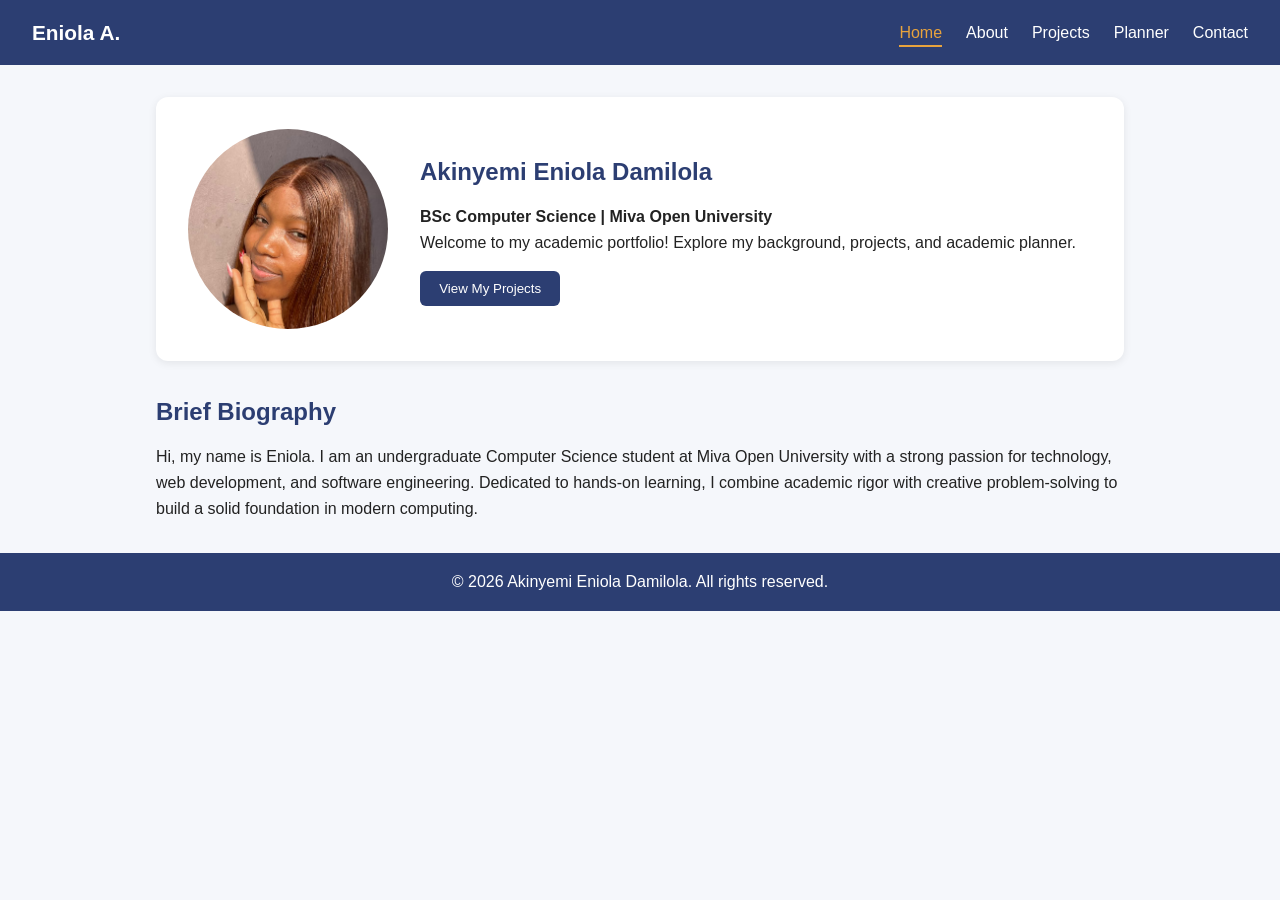
<file: index.html>
<!DOCTYPE html>
<html lang="en">
<head>
  <meta charset="UTF-8">
  <meta name="viewport" content="width=device-width, initial-scale=1.0">
  <meta name="description" content="Academic portfolio of Akinyemi Eniola Damilola, BSc Computer Science student">
  <title>Eniola Akinyemi | Portfolio</title>
  <link rel="stylesheet" href="css/style.css">
</head>
<body>

  <header>
    <nav>
      <span class="logo">Eniola A.</span>
      <ul>
        <li><a href="index.html" class="active">Home</a></li>
        <li><a href="about.html">About</a></li>
        <li><a href="projects.html">Projects</a></li>
        <li><a href="planner.html">Planner</a></li>
        <li><a href="contact.html">Contact</a></li>
      </ul>
    </nav>
  </header>

  <main>
    <section class="hero">
      <img src="images/profile.jpg.jpeg" alt="Photograph of Akinyemi Eniola Damilola">
      <div>
        <h1>Akinyemi Eniola Damilola</h1>
        <p><strong>BSc Computer Science | Miva Open University</strong></p>
        <p>Welcome to my academic portfolio! Explore my background, projects, and academic planner.</p>
        <p><a href="projects.html"><button type="button">View My Projects</button></a></p>
      </div>
    </section>

    <section>
      <h2>Brief Biography</h2>
      <p>
        Hi, my name is Eniola. I am an undergraduate Computer Science student at
        Miva Open University with a strong passion for technology, web development,
        and software engineering. Dedicated to hands-on learning, I combine academic
        rigor with creative problem-solving to build a solid foundation in modern computing.
      </p>
    </section>
  </main>

  <footer>
    <p>&copy; 2026 Akinyemi Eniola Damilola. All rights reserved.</p>
  </footer>

</body>
</html>
</file>
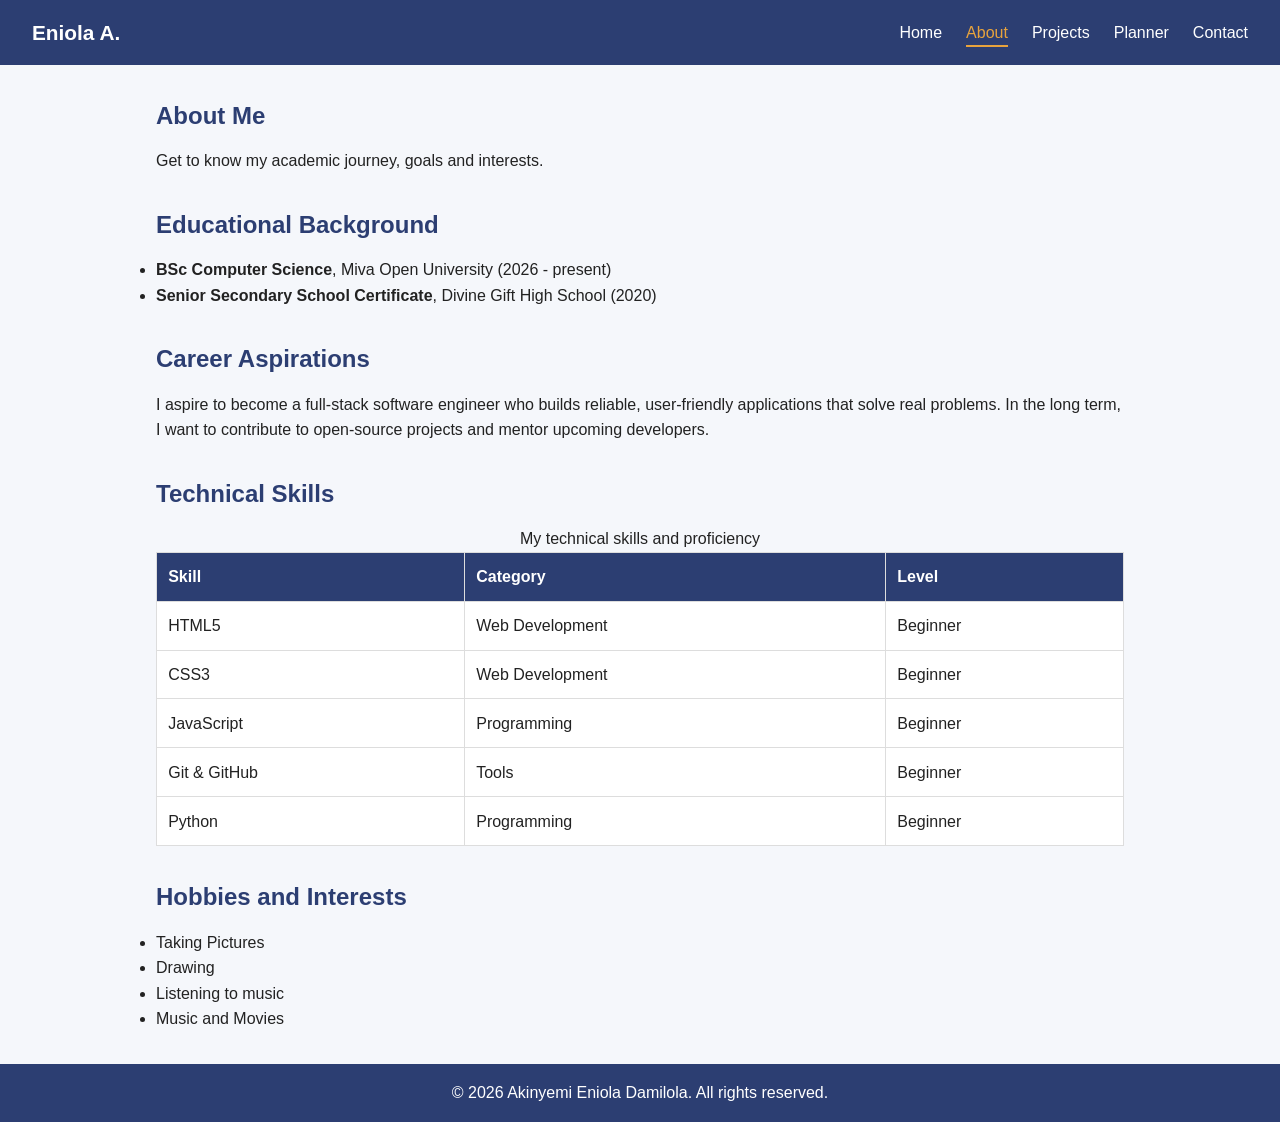
<file: about.html>
<!DOCTYPE html>
<html lang="en">
<head>
  <meta charset="UTF-8">
  <meta name="viewport" content="width=device-width, initial-scale=1.0">
  <meta name="description" content="About Akinyemi Eniola Damilola: education, skills and interests">
  <title>About Me | Eniola Akinyemi</title>
  <link rel="stylesheet" href="css/style.css">
</head>
<body>

  <header>
    <nav>
      <span class="logo">Eniola A.</span>
      <ul>
        <li><a href="index.html">Home</a></li>
        <li><a href="about.html" class="active">About</a></li>
        <li><a href="projects.html">Projects</a></li>
        <li><a href="planner.html">Planner</a></li>
        <li><a href="contact.html">Contact</a></li>
      </ul>
    </nav>
  </header>

  <main>
    <section>
      <h1>About Me</h1>
      <p>Get to know my academic journey, goals and interests.</p>
    </section>

    <section>
      <h2>Educational Background</h2>
      <ul>
        <li><strong>BSc Computer Science</strong>, Miva Open University (2026 - present)</li>
        <li><strong>Senior Secondary School Certificate</strong>, Divine Gift High School (2020)</li>
      </ul>
    </section>

    <section>
      <h2>Career Aspirations</h2>
      <p>
        I aspire to become a full-stack software engineer who builds reliable,
        user-friendly applications that solve real problems. In the long term,
        I want to contribute to open-source projects and mentor upcoming developers.
      </p>
    </section>

    <section>
      <h2>Technical Skills</h2>
      <table>
        <caption>My technical skills and proficiency</caption>
        <thead>
          <tr>
            <th>Skill</th>
            <th>Category</th>
            <th>Level</th>
          </tr>
        </thead>
        <tbody>
          <tr><td>HTML5</td><td>Web Development</td><td>Beginner</td></tr>
          <tr><td>CSS3</td><td>Web Development</td><td>Beginner</td></tr>
          <tr><td>JavaScript</td><td>Programming</td><td>Beginner</td></tr>
          <tr><td>Git &amp; GitHub</td><td>Tools</td><td>Beginner</td></tr>
          <tr><td>Python</td><td>Programming</td><td>Beginner</td></tr>
        </tbody>
      </table>
    </section>

    <section>
      <h2>Hobbies and Interests</h2>
      <ul>
        <li>Taking Pictures</li>
        <li>Drawing</li>
        <li>Listening to music</li>
        <li>Music and Movies</li>
      </ul>
    </section>
  </main>

  <footer>
    <p>&copy; 2026 Akinyemi Eniola Damilola. All rights reserved.</p>
  </footer>

</body>
</html>
</file>
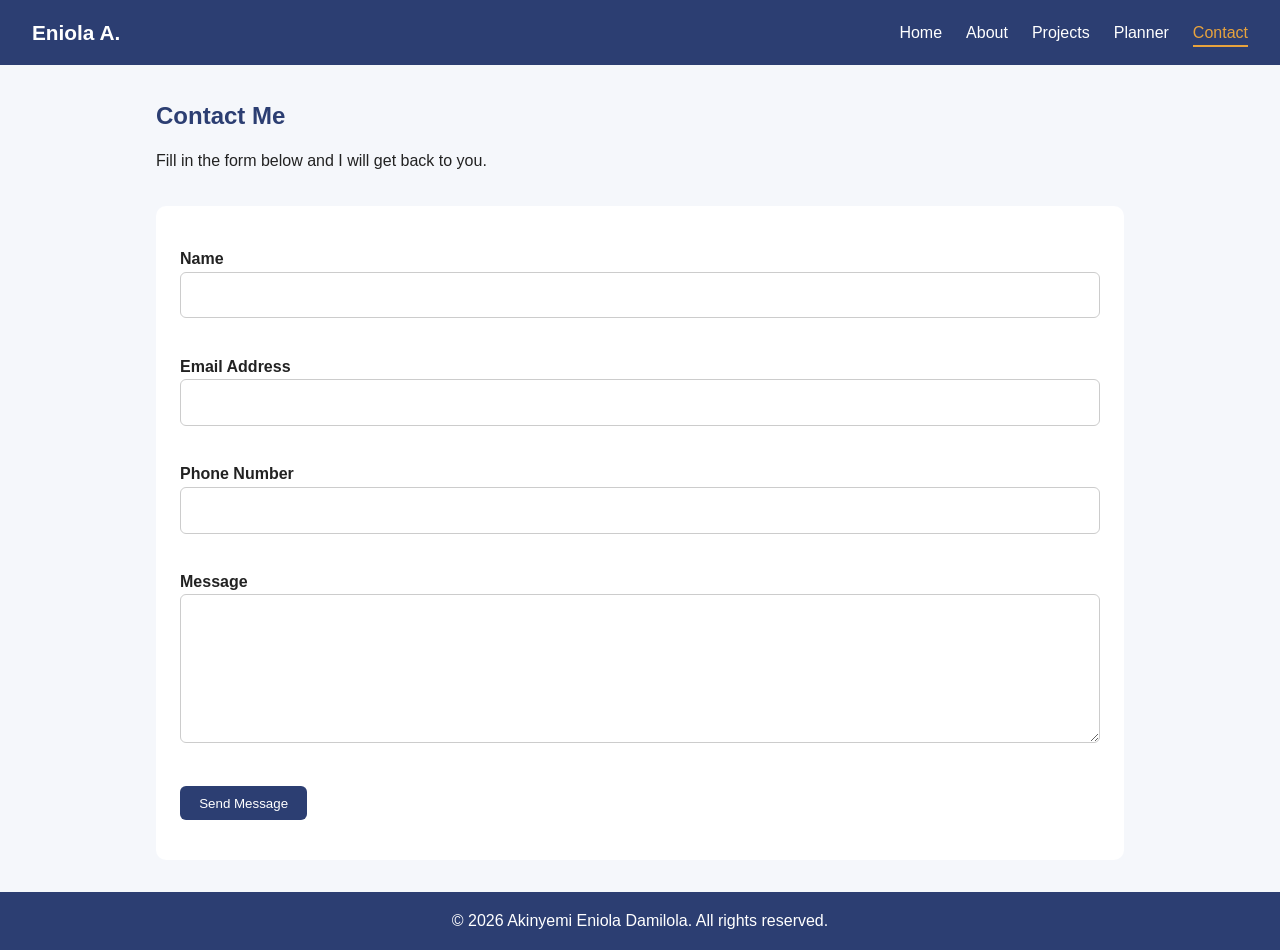
<file: contact.html>
<!DOCTYPE html>
<html lang="en">
<head>
  <meta charset="UTF-8">
  <meta name="viewport" content="width=device-width, initial-scale=1.0">
  <meta name="description" content="Contact Akinyemi Eniola Damilola">
  <title>Contact | Eniola Akinyemi</title>
  <link rel="stylesheet" href="css/style.css">
</head>
<body>

  <header>
    <nav>
      <span class="logo">Eniola A.</span>
      <ul>
        <li><a href="index.html">Home</a></li>
        <li><a href="about.html">About</a></li>
        <li><a href="projects.html">Projects</a></li>
        <li><a href="planner.html">Planner</a></li>
        <li><a href="contact.html" class="active">Contact</a></li>
      </ul>
    </nav>
  </header>

  <main>
    <section>
      <h1>Contact Me</h1>
      <p>Fill in the form below and I will get back to you.</p>
    </section>

    <section>
      <form id="contact-form" novalidate>
        <label for="name">Name</label>
        <input type="text" id="name" name="name">
        <p class="error" id="name-error"></p>

        <label for="email">Email Address</label>
        <input type="email" id="email" name="email">
        <p class="error" id="email-error"></p>

        <label for="phone">Phone Number</label>
        <input type="tel" id="phone" name="phone">
        <p class="error" id="phone-error"></p>

        <label for="message">Message</label>
        <textarea id="message" name="message" rows="5"></textarea>
        <p class="error" id="message-error"></p>

        <button type="submit">Send Message</button>
        <p class="success" id="form-success"></p>
      </form>
    </section>
  </main>

  <footer>
    <p>&copy; 2026 Akinyemi Eniola Damilola. All rights reserved.</p>
  </footer>

  <script src="js/contact.js"></script>
</body>
</html>
</file>
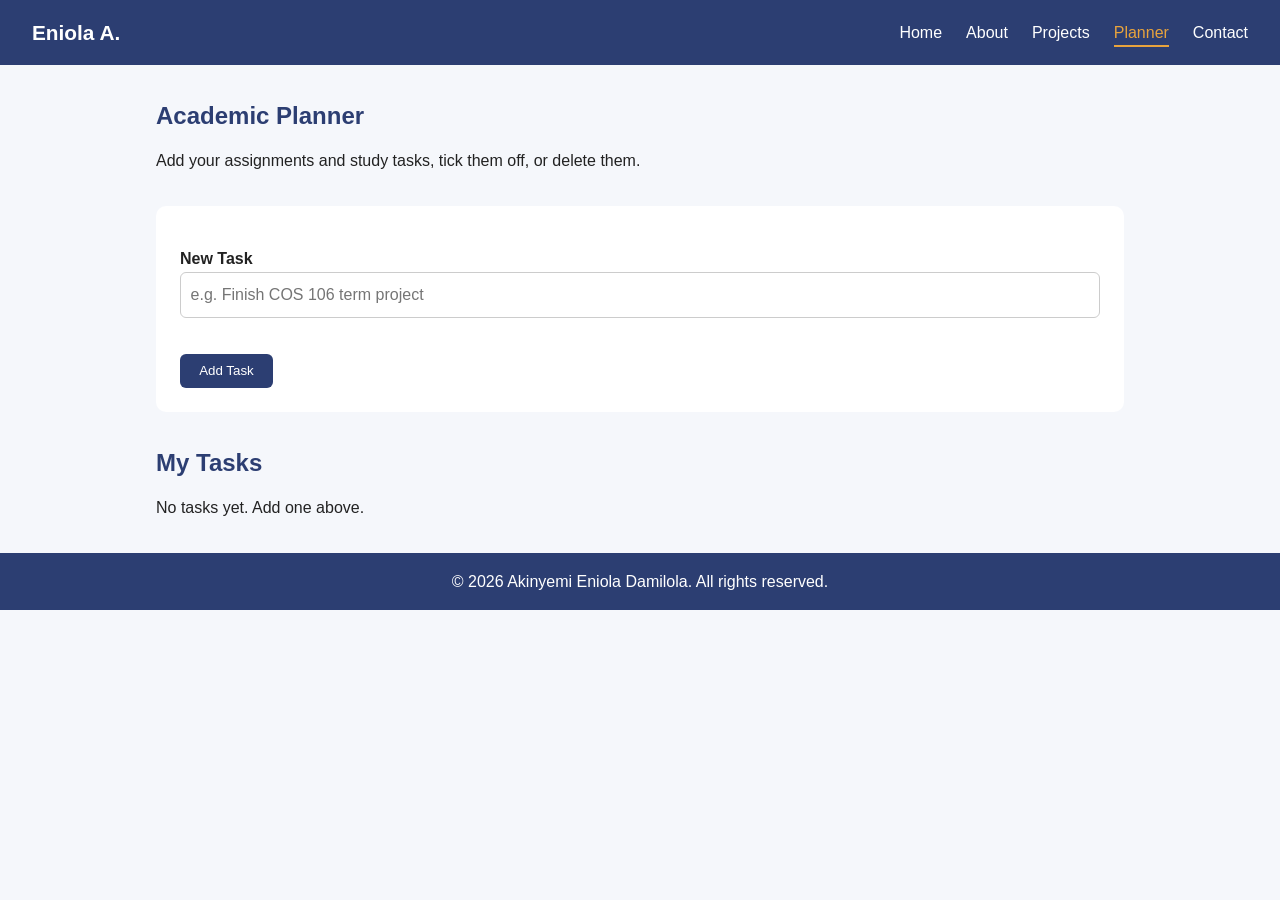
<file: planner.html>
<!DOCTYPE html>
<html lang="en">
<head>
  <meta charset="UTF-8">
  <meta name="viewport" content="width=device-width, initial-scale=1.0">
  <meta name="description" content="Academic planner to manage tasks">
  <title>Academic Planner | Eniola Akinyemi</title>
  <link rel="stylesheet" href="css/style.css">
</head>
<body>

  <header>
    <nav>
      <span class="logo">Eniola A.</span>
      <ul>
        <li><a href="index.html">Home</a></li>
        <li><a href="about.html">About</a></li>
        <li><a href="projects.html">Projects</a></li>
        <li><a href="planner.html" class="active">Planner</a></li>
        <li><a href="contact.html">Contact</a></li>
      </ul>
    </nav>
  </header>

  <main>
    <section>
      <h1>Academic Planner</h1>
      <p>Add your assignments and study tasks, tick them off, or delete them.</p>
    </section>

    <section>
      <form id="task-form">
        <label for="task-input">New Task</label>
        <input type="text" id="task-input" placeholder="e.g. Finish COS 106 term project">
        <p class="error" id="task-error"></p>
        <button type="submit">Add Task</button>
      </form>
    </section>

    <section>
      <h2>My Tasks</h2>
      <p id="task-summary"></p>
      <ul id="task-list" class="task-list"></ul>
    </section>
  </main>

  <footer>
    <p>&copy; 2026 Akinyemi Eniola Damilola. All rights reserved.</p>
  </footer>

  <script src="js/planner.js"></script>
</body>
</html>
</file>
<file: css/style.css>
:root {
  --primary: #2c3e72;
  --accent: #e8a33d;
  --bg: #f5f7fb;
  --text: #222;
  --white: #fff;
}

* { box-sizing: border-box; margin: 0; padding: 0; }

body {
  font-family: "Segoe UI", Arial, sans-serif;
  background: var(--bg);
  color: var(--text);
  line-height: 1.6;
}

/* Navigation */
header { background: var(--primary); }
nav {
  display: flex;
  justify-content: space-between;
  align-items: center;
  padding: 1rem 2rem;
  flex-wrap: wrap;
}
nav .logo { color: var(--white); font-weight: bold; font-size: 1.3rem; }
nav ul { display: flex; list-style: none; gap: 1.5rem; }
nav a {
  color: var(--white);
  text-decoration: none;
  padding-bottom: 4px;
  border-bottom: 2px solid transparent;
  transition: border-color 0.3s, color 0.3s;
}
nav a:hover, nav a.active { color: var(--accent); border-color: var(--accent); }

/* Layout */
main { max-width: 1000px; margin: 2rem auto; padding: 0 1rem; }
section { margin-bottom: 2rem; }
h1, h2 { color: var(--primary); margin-bottom: 0.8rem; }

/* Hero (homepage) */
.hero {
  display: flex;
  align-items: center;
  gap: 2rem;
  background: var(--white);
  padding: 2rem;
  border-radius: 12px;
  box-shadow: 0 2px 8px rgba(0,0,0,0.08);
  animation: fadeIn 1s ease;
}
.hero img { width: 200px; height: 200px; border-radius: 50%; object-fit: cover; object-position: center; }

/* Cards grid (projects) */
.grid {
  display: grid;
  grid-template-columns: repeat(auto-fit, minmax(260px, 1fr));
  gap: 1.5rem;
}
.card {
  background: var(--white);
  padding: 1rem;
  border-radius: 10px;
  box-shadow: 0 2px 8px rgba(0,0,0,0.08);
  transition: transform 0.3s;
}
.card:hover { transform: translateY(-6px); }
.card img { width: 100%; border-radius: 8px; }

/* Table */
table { width: 100%; border-collapse: collapse; background: var(--white); }
th, td { padding: 0.7rem; border: 1px solid #ddd; text-align: left; }
th { background: var(--primary); color: var(--white); }

/* Forms & buttons */
form { background: var(--white); padding: 1.5rem; border-radius: 10px; }
label { display: block; margin-top: 1rem; font-weight: 600; }
input, textarea {
  width: 100%;
  padding: 0.6rem;
  border: 1px solid #ccc;
  border-radius: 6px;
  font: inherit;
}
button {
  margin-top: 1rem;
  padding: 0.6rem 1.2rem;
  background: var(--primary);
  color: var(--white);
  border: none;
  border-radius: 6px;
  cursor: pointer;
  transition: background 0.3s;
}
button:hover { background: var(--accent); }
.error { color: #c0392b; font-size: 0.85rem; }
.success { color: #27ae60; margin-top: 1rem; }

footer {
  background: var(--primary);
  color: var(--white);
  text-align: center;
  padding: 1rem;
}

@keyframes fadeIn { from { opacity: 0; transform: translateY(15px); } to { opacity: 1; transform: none; } }

/* Mobile */
@media (max-width: 700px) {
  nav { flex-direction: column; gap: 0.8rem; }
  nav ul { flex-wrap: wrap; justify-content: center; gap: 1rem; }
  .hero { flex-direction: column; text-align: center; }
}


/* Planner */
.task-list { list-style: none; }
.task-list li {
  display: flex;
  align-items: center;
  gap: 0.8rem;
  background: var(--white);
  padding: 0.8rem 1rem;
  margin-bottom: 0.6rem;
  border-radius: 8px;
  box-shadow: 0 1px 4px rgba(0,0,0,0.08);
  animation: fadeIn 0.4s ease;
}
.task-list li span { flex: 1; }
.task-list input[type="checkbox"] { width: auto; }
.task-list li.completed span { text-decoration: line-through; color: #888; }
.delete-btn { margin-top: 0; background: #c0392b; padding: 0.4rem 0.8rem; }
.delete-btn:hover { background: #962d22; }



/* Form validation */
input.invalid, textarea.invalid { border-color: #c0392b; }


.error { min-height: 1.2rem; }
</file>
